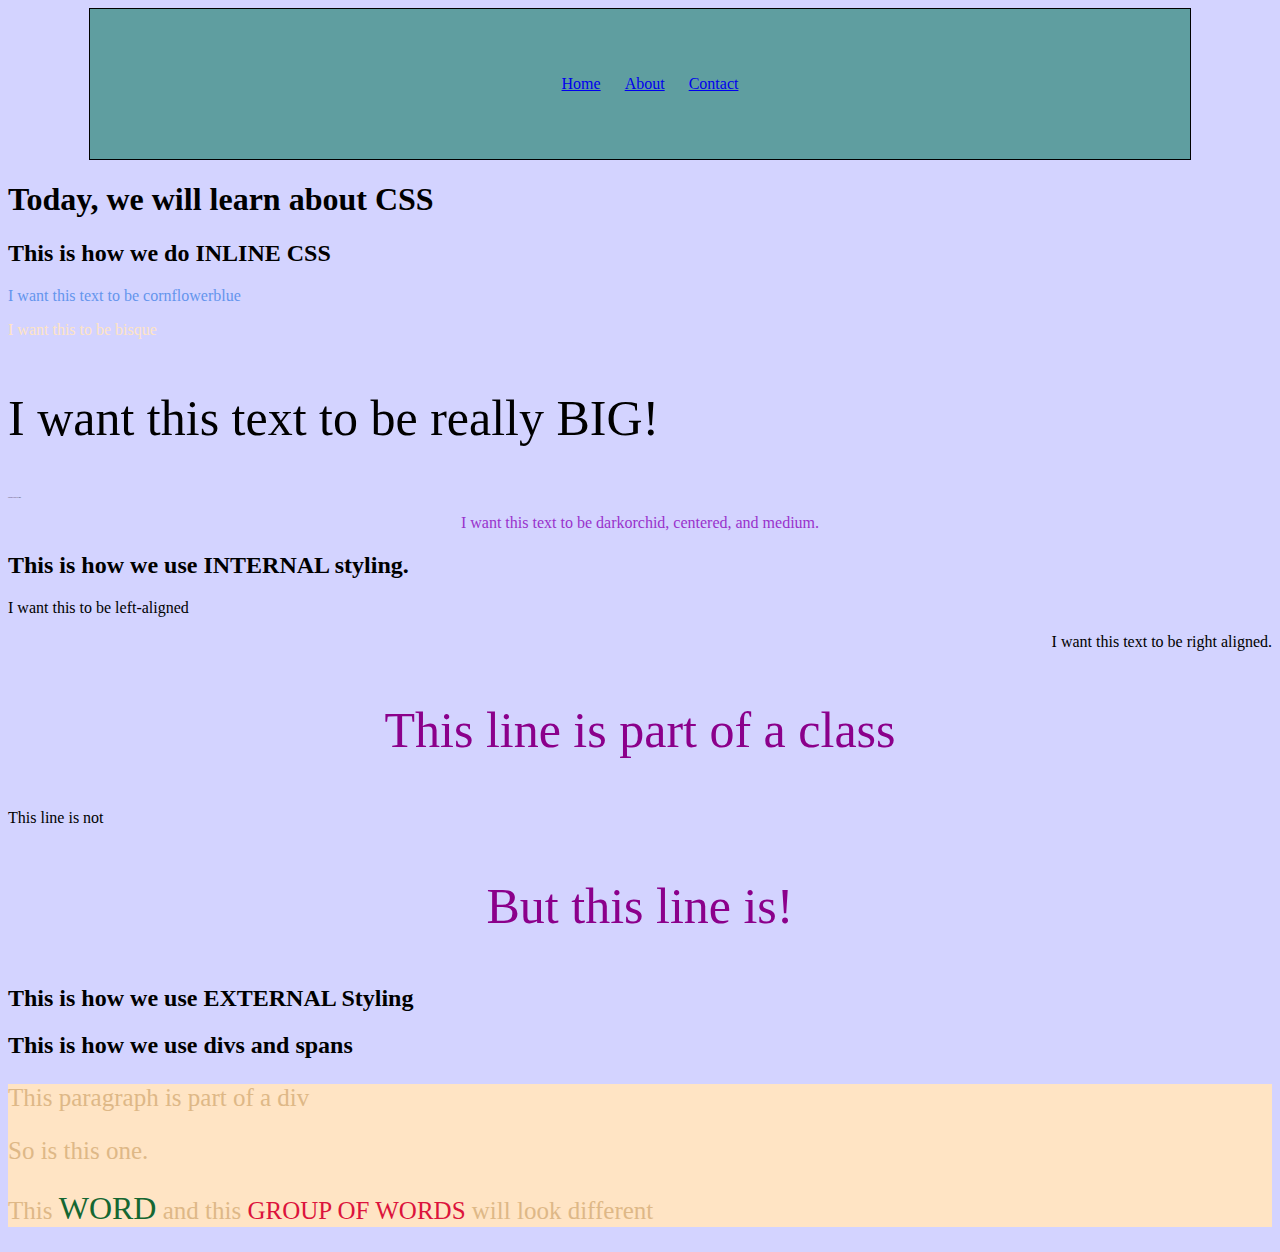
<file: css_demo/index.html>
<!DOCTYPE html>
<html lang="en">
<head>
    <meta charset="UTF-8">
    <meta name="viewport" content="width=device-width, initial-scale=1.0">
    <title>Ivanka | CSS Demo</title>
    <link rel="stylesheet" href="css/style.css">
    <style> 
       #right-text {
            text-align: right;
       }
       .fun-tools {
            color:darkmagenta;
            text-align: center;
            font-size: 50px;
       }
    </style>
</head>
<body>
<div class="container"> 
    <ul class="nav">
        <li><a href="index.html">Home</a></li>
        <li><a href="about.html">About</a></li>
        <li><a href="contact.html">Contact</a></li>
    </ul>
</div>
    <h1>Today, we will learn about CSS</h1>
    <h2>This is how we do INLINE CSS</h2>
    <p style="color:cornflowerblue;">I want this text to be cornflowerblue</p>
    <p style="color:bisque;">I want this to be bisque</p>
    <p style="font-size:50px;"> I want this text to be really BIG!</p>
    <p style="font-size:1px;" > I want this text to be really small</p>
    <p style="color:darkorchid; text-align:center; font-size:medium;"> I want this text to be darkorchid, centered, and medium.</p>

    <h2> This is how we use INTERNAL styling.</h2>
    <p> I want this to be left-aligned</p>
    <p id="right-text">I want this text to be right aligned.</p>
    <p class="fun-tools"> This line is part of a class</p>
    <p>This line is not</p>
    <p class="fun-tools"> But this line is!</p>
    
    <h2> This is how we use EXTERNAL Styling</h2>

    <h2>This is how we use divs and spans</h2>
    <div class="copy">
            <p>This paragraph is part of a div</p>
            <p>So is this one.</p>
            <p>This <span class="span1"> WORD</span> and this <span class="span2">GROUP OF WORDS</span> will look different</p>
    </div>
</body>
</html>
</file>
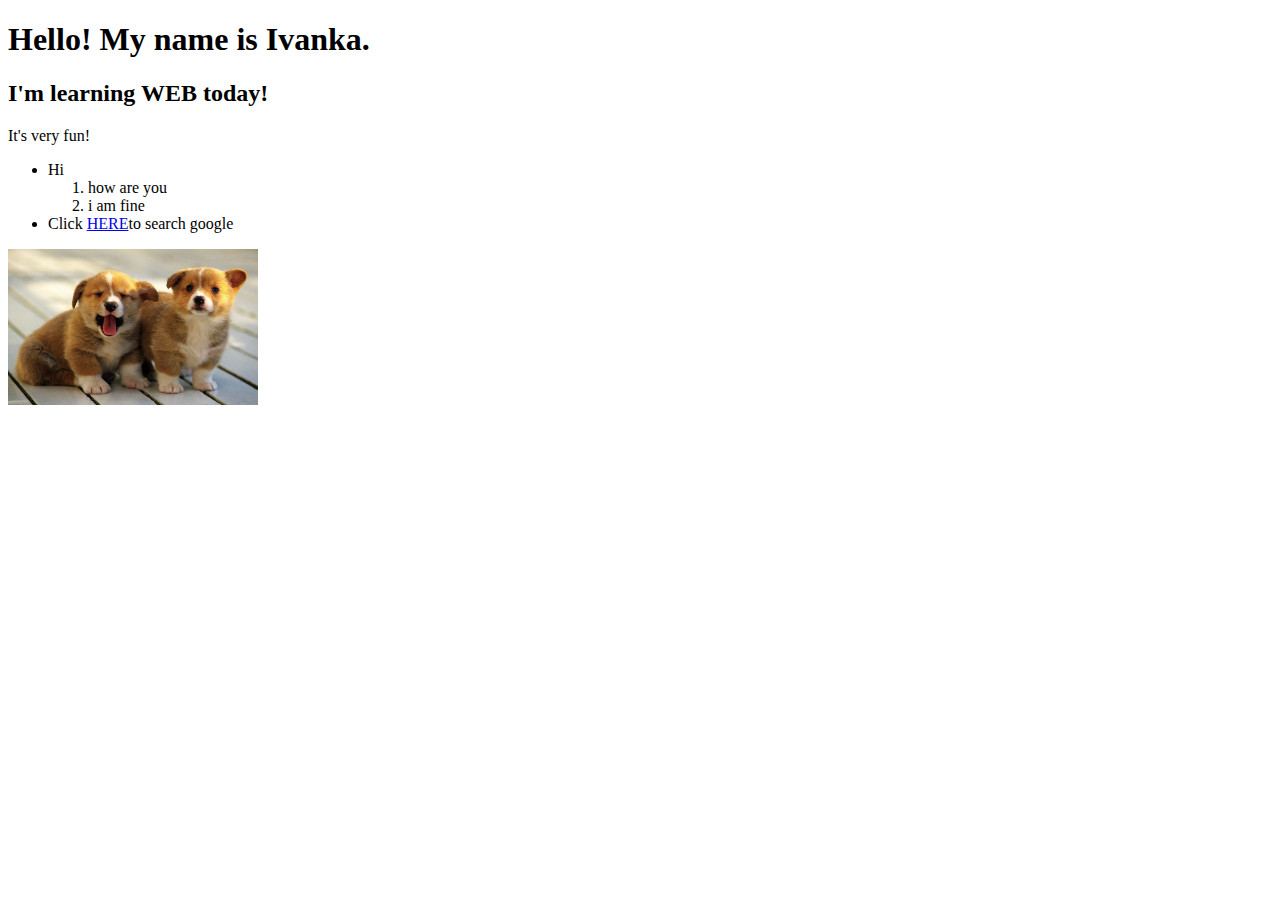
<file: html_demo/index.html>
<!DOCTYPE html>
<html>
<head>
     <title>Ivanka | HTML Demo</title>   
     <link rel="icon" type="image/x-icon" href="images/web_icon_logo.avif">
</head>
<body>
    <h1>Hello! My name is Ivanka.</h1>
    <h2>I'm learning WEB today!</h2>
    <p>It's very fun!</p>
    <ul>
        <li>Hi</li>
            <ol>
                <li>how are you</li>
                <li>i am fine</li>
            </ol>
        <li>Click <a href="https://www.google.com/" target="_blank">HERE</a>to search google</li>
    </ul>
    <img src="images/html_corgis.jpg" width="250" alt="Two corgi pUppiEs standing. One of them is yawning.">
    
</body>
</html>
</file>
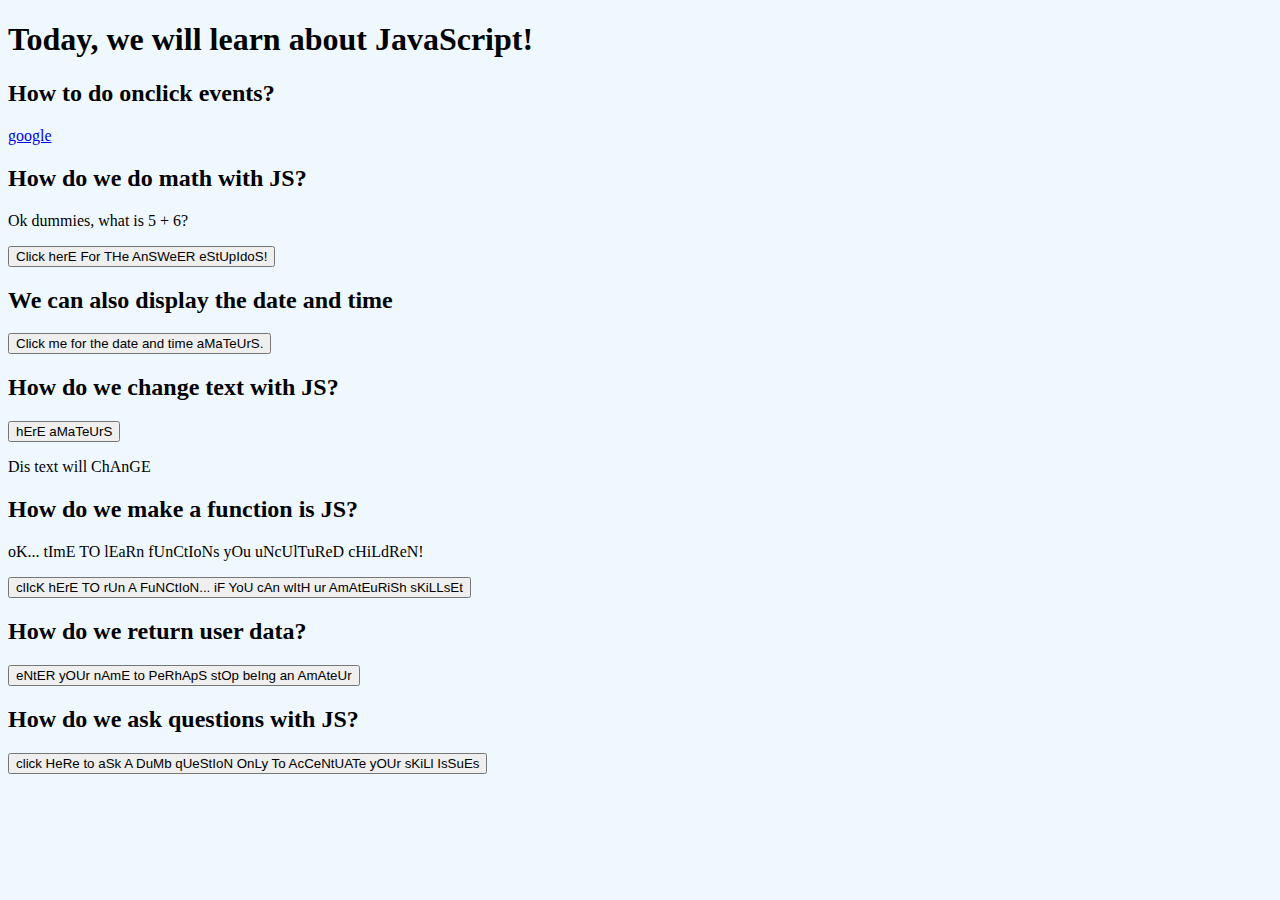
<file: js_demo/index.html>
<!DOCTYPE html>
<html lang="en">
<head>
    <meta charset="UTF-8">
    <meta name="viewport" content="width=device-width, initial-scale=1.0">
    <title>Ivanka | JS Demo</title>
    <link rel="stylesheet" href="css/style.css">
    <script type="text/javascript" src="js/script.js"></script>

</head>
<body>
    <h1>Today, we will learn about JavaScript!</h1>


    <h2>How to do onclick events?</h2>
        <p><a href="https://www.google.com/" target="_blank" onclick="alert('Warning\nYou are navigating away from my website\nprEpArE tO DiE.')">google</a></p>

    <h2>How do we do math with JS?</h2>
    <p>Ok dummies, what is 5 + 6?</p>
    <button onclick="document.getElementById('add'). innerHTML=5+6">Click herE For THe AnSWeER eStUpIdoS!
    </button>
    <p id="add"></p>

    <h2>We can also display the date and time</h2>
    <button onclick="document.getElementById('date').innerHTML=Date()">Click me for the date and time aMaTeUrS.</button>
    <p id="date"></p>

    <h2>How do we change text with JS?</h2>
    <button onclick="document.getElementById('change-text').innerHTML='gOoD Job FiNISHiNg the LiFe 101 cOuRsE, DuMmIes'">hErE aMaTeUrS</button>
    <p id="change-text">Dis text will ChAnGE</p>

    <h2>How do we make a function is JS?</h2>
    <p>oK... tImE TO lEaRn fUnCtIoNs yOu uNcUlTuReD cHiLdReN!</p>
    <button onclick="pFun()">clIcK hErE TO rUn A FuNCtIoN... iF YoU cAn wItH ur AmAtEuRiSh sKiLLsEt</button>
    <p id="p-fun"></p>
    
    <h2>How do we return user data?</h2>
    <button onclick="askName()" >eNtER yOUr nAmE to PeRhApS stOp beIng an AmAteUr</button>
    <p id="ask-name"></p>

    <h2>How do we ask questions with JS?</h2>
    <button onclick="askQuestion()">click HeRe to aSk A DuMb qUeStIoN OnLy To AcCeNtUATe yOUr sKiLl IsSuEs</button>
    <p id="question"></p>

    <script>
        alert('hElLaUr. \nWElCoMe To wEbPaGe.')

        function askName(){
            var nameReturn = document.getElementById('ask-name');
            var name = prompt('eNtEr yOuR nAmE; iF yOu canNoT RemEMebEr fEeL fReE tO eNtER "dUmMy"!','HERE')
            if (name==''){
                alert('tRy aGaIn roOkIeS!');
            } else {
                nameReturn.innerHTML = 'HellAuR ' + name + '. tiMe To cUlTivAtE yOuR sKiLl ISSUES.';
            }
        }

        function pFun() {
            var p = document.getElementById('p-fun');
            p.innerHTML='wEoW i GuEsS I UndEerStImAtEd You... yOu rAn the FunCtIoN... bUt We StIlL hAve a LOT tO Do DuMmIeS';
            p.style.color = 'red';
            p.style.fontSize='30px'
            p.style.textAlign= 'center';
        }
    </script>
</body>
</html>
</file>
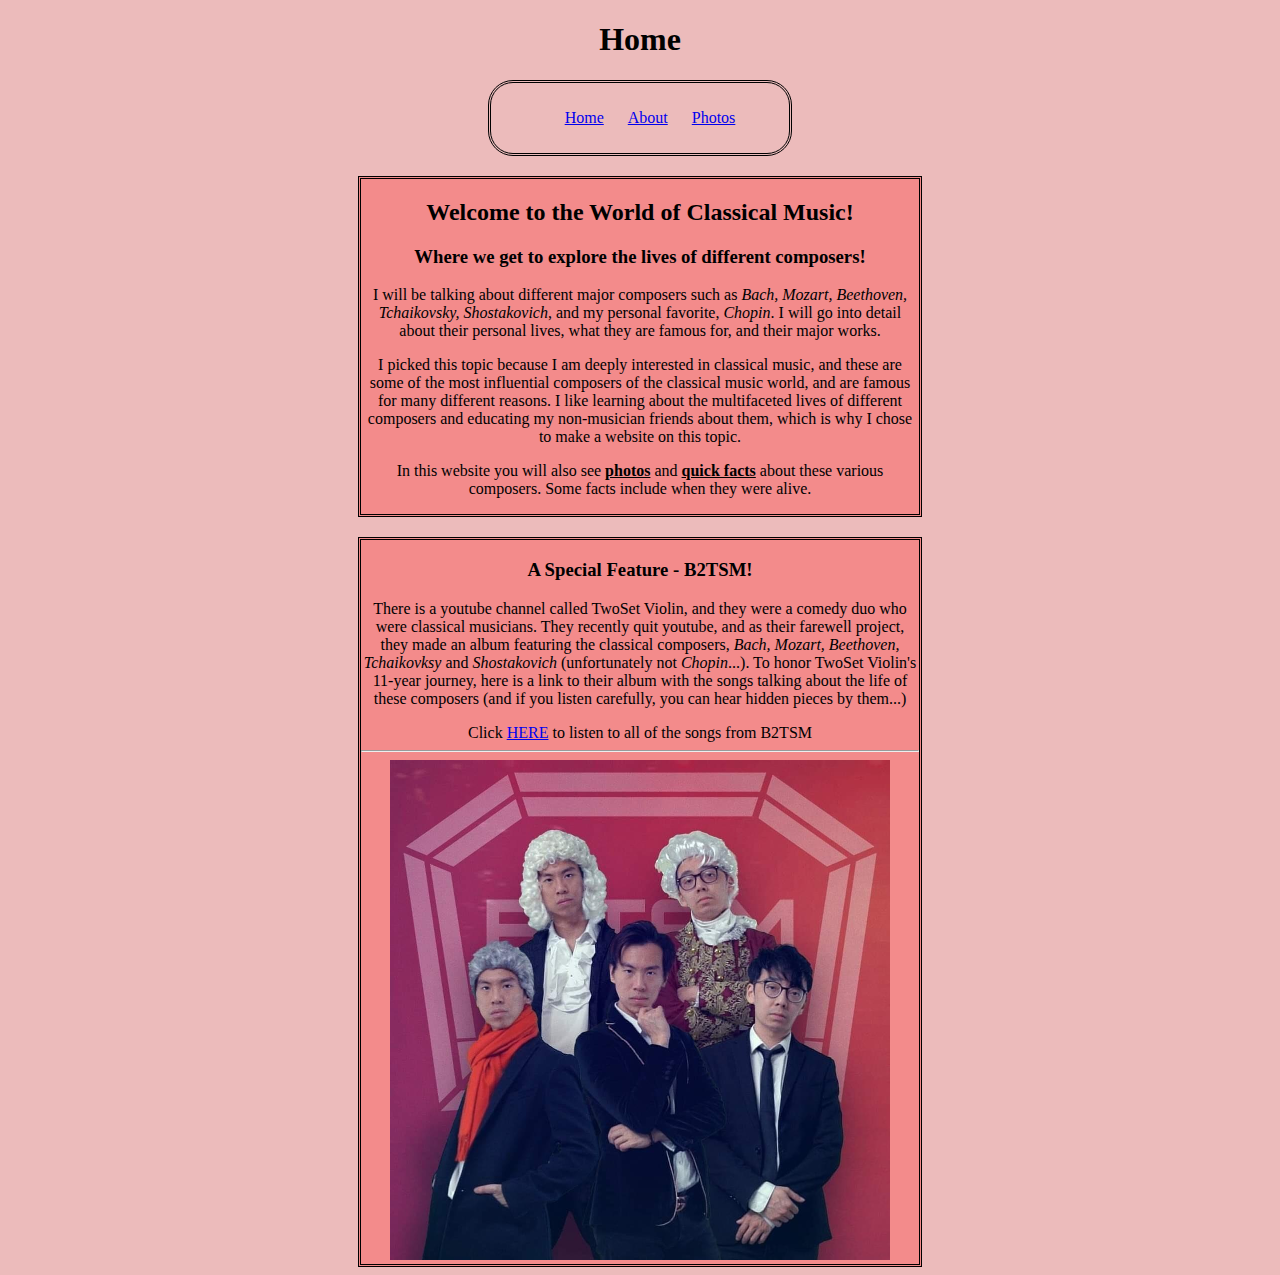
<file: midterm/index.html>
<!DOCTYPE html>
<html lang="en">
<head>
    <meta charset="UTF-8">
    <meta name="viewport" content="width=device-width, initial-scale=1.0">
    <title>Document</title>
    <link rel="stylesheet" href="css/style.css">
    <style>
        #center-text {
           text-align: center;
           }
           
       </style>

<h1 id="center-text">Home</h1>
</head>
<body>
    <div class="container">
        <ul class="nav">
            <li><a href="index.html">Home</a></li>
            <li><a href="about.html">About</a></li>
            <li><a href="photos.html">Photos</a></li>
        </ul>
    </div>
<div class="composer-paragraphs">
    <h2>Welcome to the World of Classical Music!</h2>
    <h3>Where we get to explore the lives of different composers!</h3>
    <p>I will be talking about different major composers such as <span class="span1">Bach, Mozart, Beethoven, Tchaikovsky, Shostakovich</span>, and my personal favorite, <span class="span1">Chopin</span>. I will go into detail about their personal lives, what they are famous for, and their major works.</p>
    <p>I picked this topic because I am deeply interested in classical music, and these are some of the most influential composers of the classical music world, and are famous for many different reasons. I like learning about the multifaceted lives of different composers and educating my non-musician friends about them, which is why I chose to make a website on this topic.</p>
    <p>In this website you will also see <span class="span2">photos</span> and <span class="span2"> quick facts</span> about these various composers. Some facts include when they were alive.</p>

</div>

<div class="B2TSM" style="text-align: center;">
    <h3>A Special Feature - B2TSM!</h3>
        <p>There is a youtube channel called TwoSet Violin, and they were a comedy duo who were classical musicians. They recently quit youtube, and as their farewell project, they made an album featuring the classical composers, <span class="span1">Bach, Mozart, Beethoven, Tchaikovksy</span> and <span class= 
        "span1">Shostakovich</span> (unfortunately not <span class="span1">Chopin</span>...). To honor TwoSet Violin's 11-year journey, here is a link to their album with the songs talking about the life of these composers (and if you listen carefully, you can hear hidden pieces by them...)</p>

        Click <a href="https://open.spotify.com/album/6hUJmAWjUwybqmWYxS1WiT?si=5jP3u4DwQhCop6esKnTv1g" target="_blank">HERE</a> to listen to all of the songs from B2TSM
        <hr>
        <img src="images/b2tsm_midterm.jpg" width="500px" alt="B2TSM">
</div>

</body>
</html>
</file>
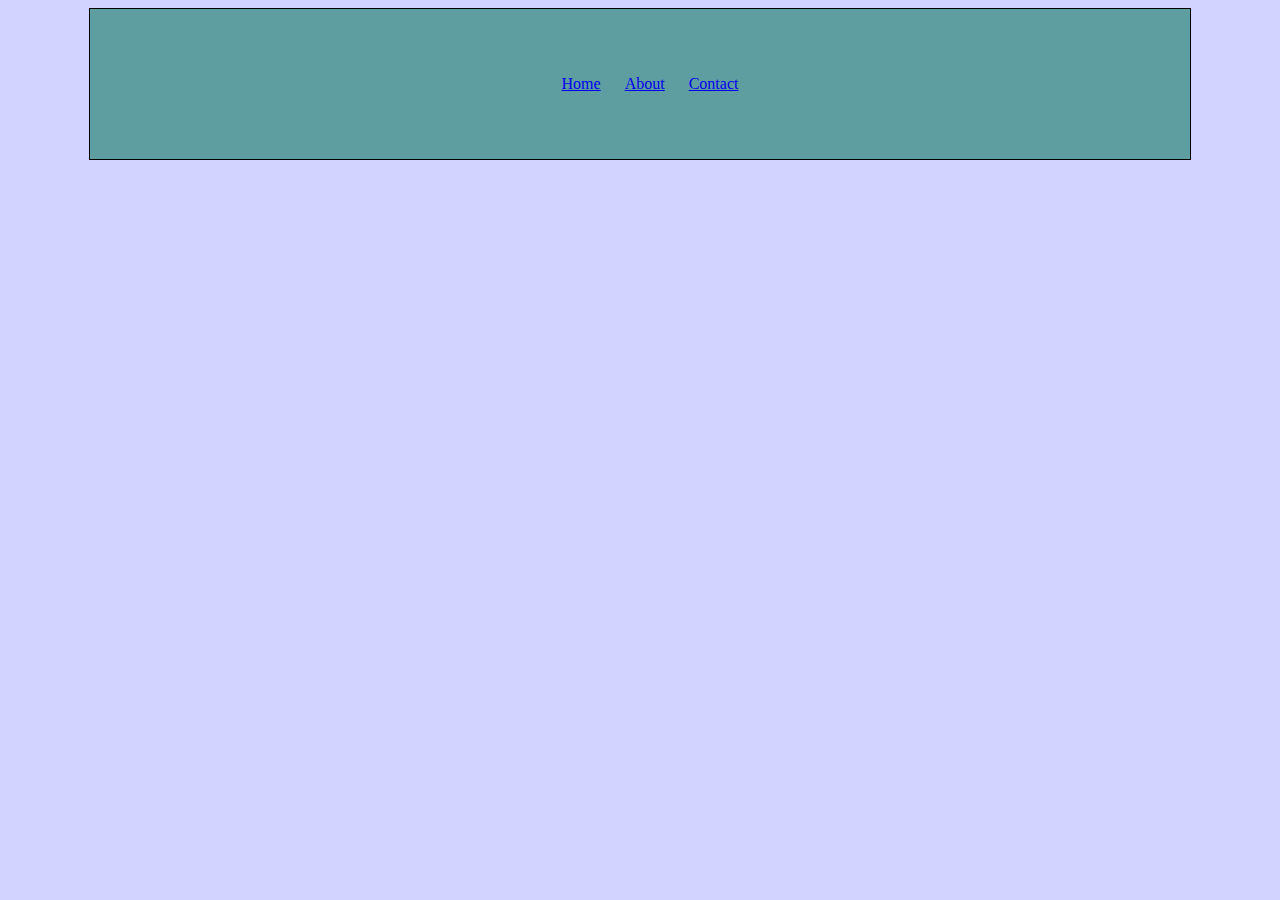
<file: css_demo/about.html>
<!DOCTYPE html>
<html lang="en">
<head>
    <meta charset="UTF-8">
    <meta name="viewport" content="width=device-width, initial-scale=1.0">
    <title>Ivanka | CSS Demo</title>
    <link rel="stylesheet" href="css/style.css">
    <style>
       #right-text {
            text-align: right;
       }
       .fun-tools {
            color:darkmagenta;
            text-align: center;
            font-size: 50px;
       }
    </style>
</head>
<body>
<div class="container"> 
    <ul class="nav">
        <li><a href="index.html">Home</a></li>
        <li><a href="about.html">About</a></li>
        <li><a href="contact.html">Contact</a></li>
    </ul>
</div>
</body>
</html>
</file>
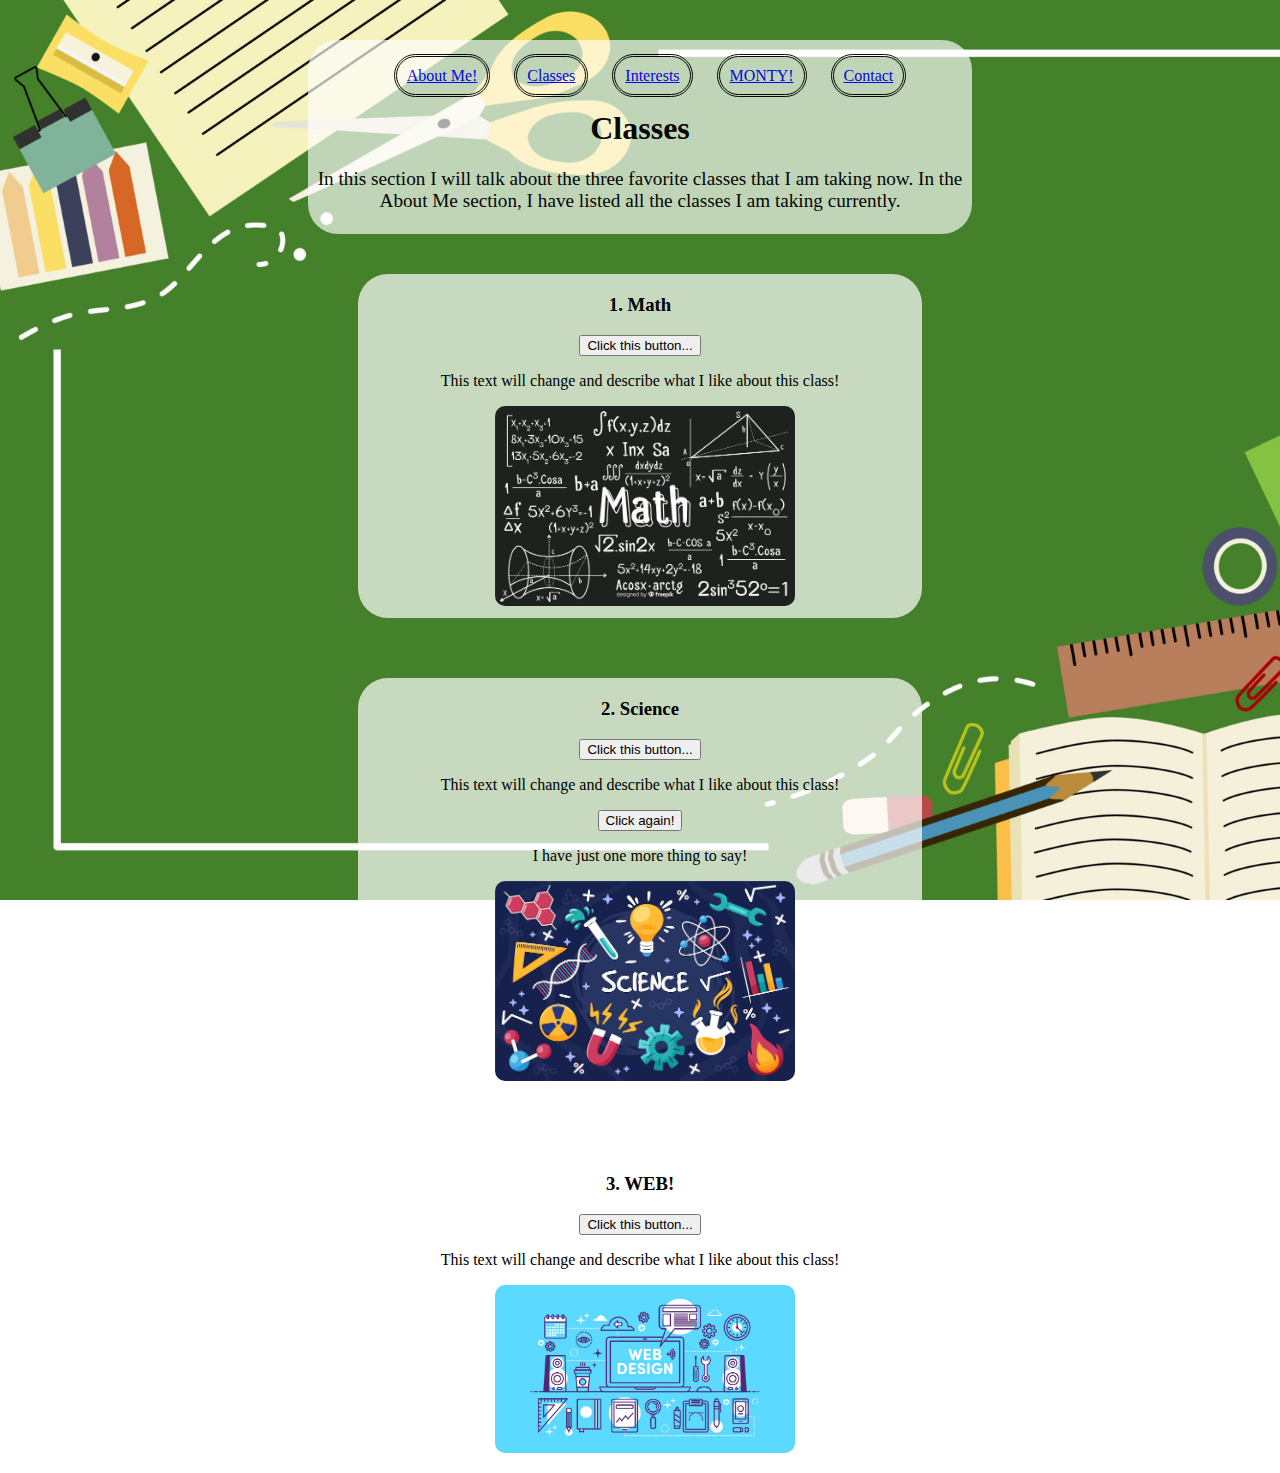
<file: final/classes.html>
<!DOCTYPE html>
<html lang="en">
<head>
    <meta charset="UTF-8">
    <meta name="viewport" content="width=device-width, initial-scale=1.0">
    <title>Document</title>
    <link rel="stylesheet" href="css/style.css">
    <script type="text/javascript" src="js/script.js"></script>
    <style>    
        body {
            background-image: url(images/school_background.jpg);
            background-repeat: no-repeat;
            background-size: cover;
            background-attachment: fixed;
        }      
    </style>

</head>

<body>
<div class="full1" style="opacity: 0.95; margin-left: 300px; margin-right: 300px;">
    <div class="container"> 
        <ul class="nav">
            <li class="index"><a href="index.html">About Me!</a></li>
            <li class="classes"><a href="classes.html">Classes</a></li>
            <li class="interests"><a href="interests.html">Interests</a></li>
            <li class="monty"><a href="monty.html">MONTY!</a></li>
            <li class="contact"><a href="contact.html">Contact</a></li>
        </ul>
    </div>

<h1 style="text-align: center;">Classes</h1>
<p style="text-align: center; font-size: larger;">In this section I will talk about the three favorite classes that I am taking now. In the About Me section, I have listed all the classes I am taking currently.</p>
</div>

<div class="display" style="display: flex; justify-content: space-between; gap: 20px; flex-wrap: wrap;">
    <!-- Math Section -->
    <div class="full1" style="flex: 1 1 30%; text-align: center; min-width: 250px;">
        <h3>1. Math</h3>
        <button onclick="document.getElementById('change-text').innerHTML='I love math because I love to problem solve and use different formulas and postulates to solve different equations or write a proof. It\'s always been a subject that came more naturally to me compared to literature or history. So far, in Pre-Calculus, we have reviewed some concepts from Algebra 2, learned Conic Sections, Logarithms, and Trigonometry. In the Trigonometry unit, we covered trig formulas, trig proofs, and sinusoidal functions. So far, we have done two projects. In one of them, we modeled how to pay off a major credit card expense and answered questions using the concepts we learned. In the second one, we had to find functions to different graphs using sinusoidal equations.'">Click this button...</button>
        <p id="change-text">This text will change and describe what I like about this class!</p>
        <img src="images/math.jpg" style="width: 300px; margin-left: 10px; text-align: center; margin-bottom: 1%; border-radius: 10px;" alt="Math Image">
    </div>

    <!-- Science Section -->
    <div class="full1" style="flex: 1 1 30%; text-align: center; min-width: 250px;">
        <h3>2. Science</h3>
        <button onclick="document.getElementById('science-text').innerHTML='I love science class this year because I enjoy the labs we get to do. I also love the astronomy unit we did because I feel like I learned a lot from it. So far, in science we have learned the basic safety rules of doing a lab experiment, states of matter, astronomy, and now we are covering light/sound waves and color. In the future, we will be learning about Oceanography, Meteorology, and Geology.'">Click this button...</button>
        <p id="science-text">This text will change and describe what I like about this class!</p>
        
        <button onclick="document.getElementById('green-club').innerHTML='Apart from science class, I also like being part of Green Club (which Mr. Barrager is a sponsor for) and making an impact to my community that way. I love spreading awareness about different environmental issues to my peers and educating them on how they can make a difference.'">Click again!</button>
        <p id="green-club">I have just one more thing to say!</p>
        <img src="images/science.avif" style="width: 300px; margin-left: 10px; text-align: center; margin-bottom: 1%; border-radius: 10px;" alt="Science Image">
    </div>

    <!-- WEB Section -->
    <div class="full1" style="flex: 1 1 30%; text-align: center; min-width: 250px;">
        <h3>3. WEB!</h3>
        <button onclick="document.getElementById('web').innerHTML='I love WEB class because making websites and learning about different pieces of technology is very interesting. Since the world is moving at such a rapid pace in terms of technology, it is important to get a grasp of things such as coding and learning about how a website runs is extremely important. In WEB class, we have learned how a website runs (where it starts, goes, etc.), and how to code using HTML, CSS, and JavaScript. Since I am planning to do robotics again next year, and was learning how to code using Python, this is a great step for me to learn how to code and how to approach learning a programming language. I\'m looking forward to diving into more subjects related to making websites and coding.'">Click this button...</button>
        <p id="web">This text will change and describe what I like about this class!</p>
        <img src="images/web.jpg" style="width: 300px; margin-left: 10px; text-align: center; margin-bottom: 1%; border-radius: 10px;" alt="WEB Image">
    </div>
</div>




</body>
</html>
</file>
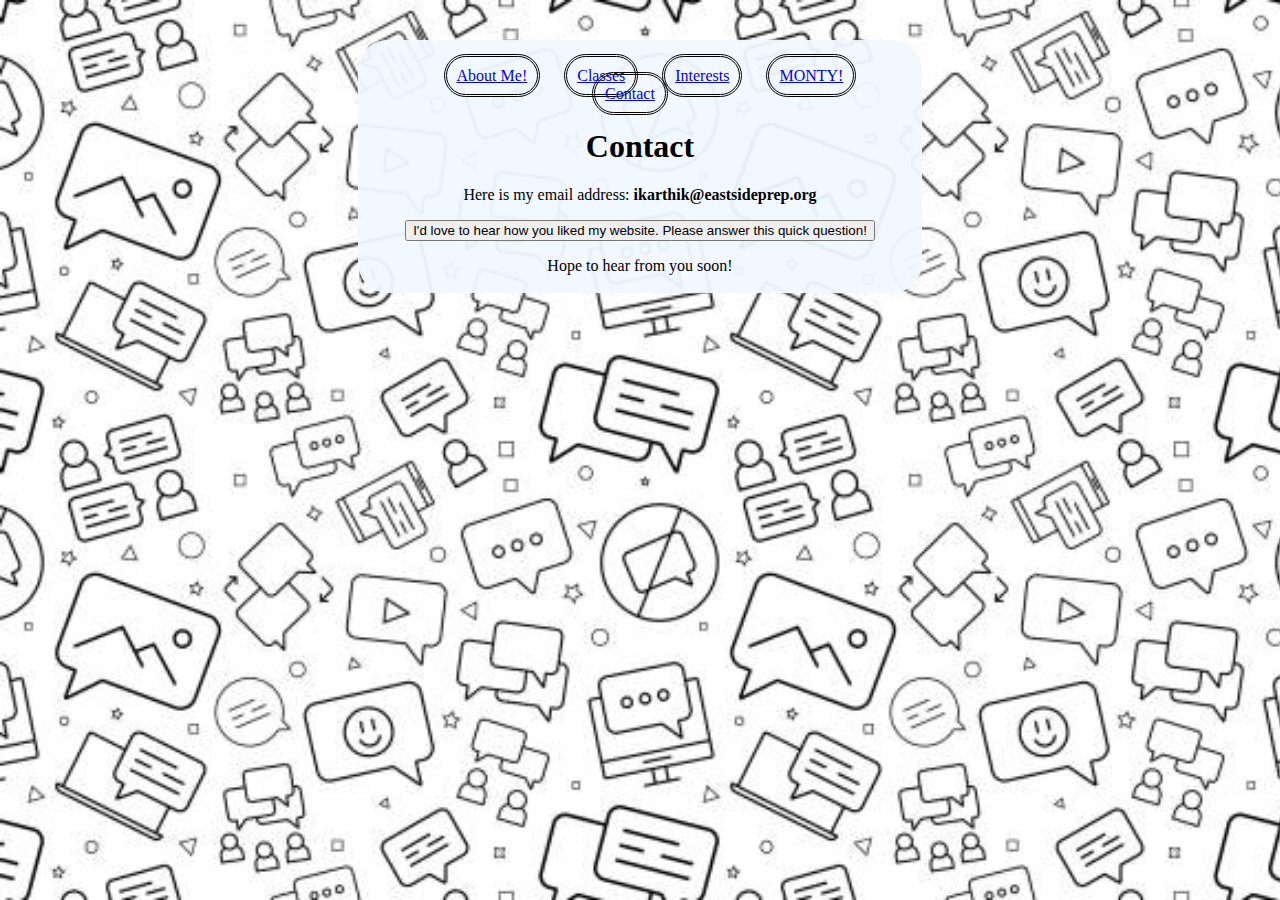
<file: final/contact.html>
<!DOCTYPE html>
<html lang="en">
<head>
    <meta charset="UTF-8">
    <meta name="viewport" content="width=device-width, initial-scale=1.0">
    <title>Document</title>
    <link rel="stylesheet" href="css/style.css">
    <script type="text/javascript" src="js/script.js"></script>
    <style>
        body {
            background-image: url(images/contact_background.jpg);
            background-repeat: no-repeat;
            background-size: cover;
            background-attachment: fixed;
        }
    </style>
</head>
<body>
<div class="full1" style="background-color: rgb(240, 248, 255, 0.95);">
    <div class="container"> 
        <ul class="nav">
            <li class="index"><a href="index.html">About Me!</a></li>
            <li class="classes"><a href="classes.html">Classes</a></li>
            <li class="interests"><a href="interests.html">Interests</a></li>
            <li class="monty"><a href="monty.html">MONTY!</a></li>
            <li class="contact"><a href="contact.html">Contact</a></li>
        </ul>
    </div>
<h1 style="text-align: center">Contact</h1>
<div style="text-align: center;">
<p>Here is my email address: <span class="span1">ikarthik@eastsideprep.org</span></p>
<button style="align-items: center;" onclick="askQuestion()">I'd love to hear how you liked my website. Please answer this quick question!</button>
<p id="question"></p>
</div>

<p style="text-align:center">Hope to hear from you soon!</p>
</div>
</body>
</html>
</file>
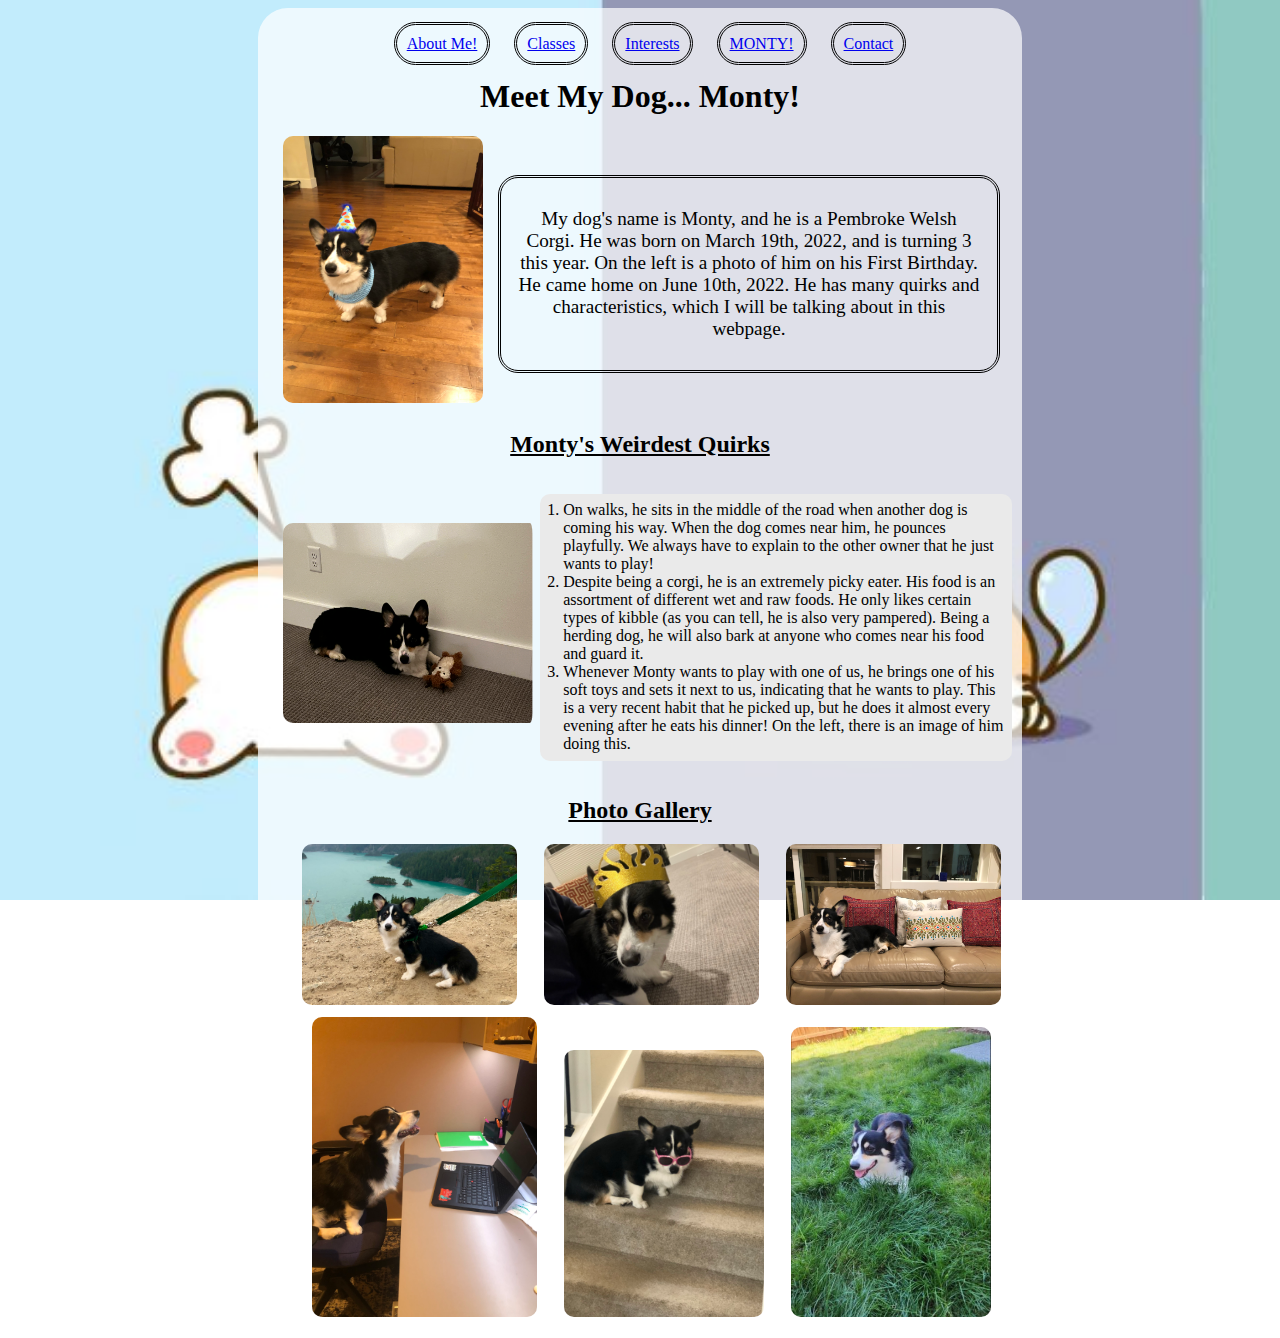
<file: final/monty.html>
<!DOCTYPE html>
<html lang="en">
<head>
    <meta charset="UTF-8">
    <meta name="viewport" content="width=device-width, initial-scale=1.0">
    <title>Document</title>
    <link rel="stylesheet" href="css/style.css">
    <script type="text/javascript" src="js/script.js"></script>
    <style>
        body {
            background-image: url(images/corgi_background.JPG);
            background-repeat: no-repeat;
            background-size: cover;
            background-attachment: fixed;
        }
    </style>
</head>
<body>
<div class="full1" style="margin-top: 0%; margin-left: 250px; margin-right: 250px;">
    <div class="container"> 
        <ul class="nav">
            <li class="index"><a href="index.html">About Me!</a></li>
            <li class="classes"><a href="classes.html">Classes</a></li>
            <li class="interests"><a href="interests.html">Interests</a></li>
            <li class="monty"><a href="monty.html">MONTY!</a></li>
            <li class="contact"><a href="contact.html">Contact</a></li>
        </ul>
    </div>
<h1 style="text-align: center;">Meet My Dog... Monty!</h1>
<div style="display:flex; align-items:center; opacity:100%">
<img src="images/monty2.jfif" style = "margin-left: 3%; width: 200px; border-radius: 10px; margin-bottom: 1%;" alt="Monty">
<p class="intro1" style="border-radius: 20px; margin-right: 20px; padding-top: 30px; padding-bottom: 30px;">My dog's name is Monty, and he is a Pembroke Welsh Corgi. He was born on March 19th, 2022, and is turning 3 this year. On the left is a photo of him on his First Birthday. He came home on June 10th, 2022. He has many quirks and characteristics, which I will be talking about in this webpage.</p>
</div>

<h2 style="text-align: center;"><u>Monty's Weirdest Quirks</u></h2>
<div style="display:flex; align-items: center;">
<img src="images/monty4.jpg" style = "margin-left: 3%; width: 250px; height: 200px; border-radius: 10px; margin-bottom: 1%; filter: brightness(110%); padding-right: 1%;" alt="Monty">
<ol style="text-align: left; margin-right: 1%; background-color: rgb(234, 234, 234); border-radius: 10px; padding-left: 3%; padding-top: 1%; padding-bottom: 1%; padding-right: 1%;">
    <li><a>On walks, he sits in the middle of the road when another dog is coming his way. When the dog comes near him, he pounces playfully. We always have to explain to the other owner that he just wants to play!</a></li>
    <li><a>Despite being a corgi, he is an extremely picky eater. His food is an assortment of different wet and raw foods. He only likes certain types of kibble (as you can tell, he is also very pampered). Being a herding dog, he will also bark at anyone who comes near his food and guard it.</a></li>
    <li><a>Whenever Monty wants to play with one of us, he brings one of his soft toys and sets it next to us, indicating that he wants to play. This is a very recent habit that he picked up, but he does it almost every evening after he eats his dinner! On the left, there is an image of him doing this.</a></li>
</ol>
</div>

    <h2 style="text-align: center;"><u>Photo Gallery</u></h2>
    <div style="text-align: center;">
    <img src="images/monty1.jfif" style = "margin-left: 3%; width: 215px; border-radius: 10px; margin-bottom: 1%;" alt="Monty">
    <img src="images/monty3.jfif" style = "margin-left: 3%; width: 215px; border-radius: 10px; margin-bottom: 1%;" alt="Monty">
    <img src="images/monty8.jfif" style = "margin-left: 3%; width: 215px; border-radius: 10px; margin-bottom: 1%;" alt="Monty">
    <img src="images/monty5.jfif" style = "margin-left: 3%; width: 225px; border-radius: 10px; margin-bottom: 1%;" alt="Monty"> 
    <img src="images/monty6.jfif" style = "margin-left: 3%; width: 200px; border-radius: 10px; margin-bottom: 1%;" alt="Monty"> 
    <img src="images/monty7.JPG" style = "margin-left: 3%; width: 200px; border-radius: 10px; margin-bottom: 1%;" alt="Monty"> 
    </div>
</div>
</body>
</html>
</file>
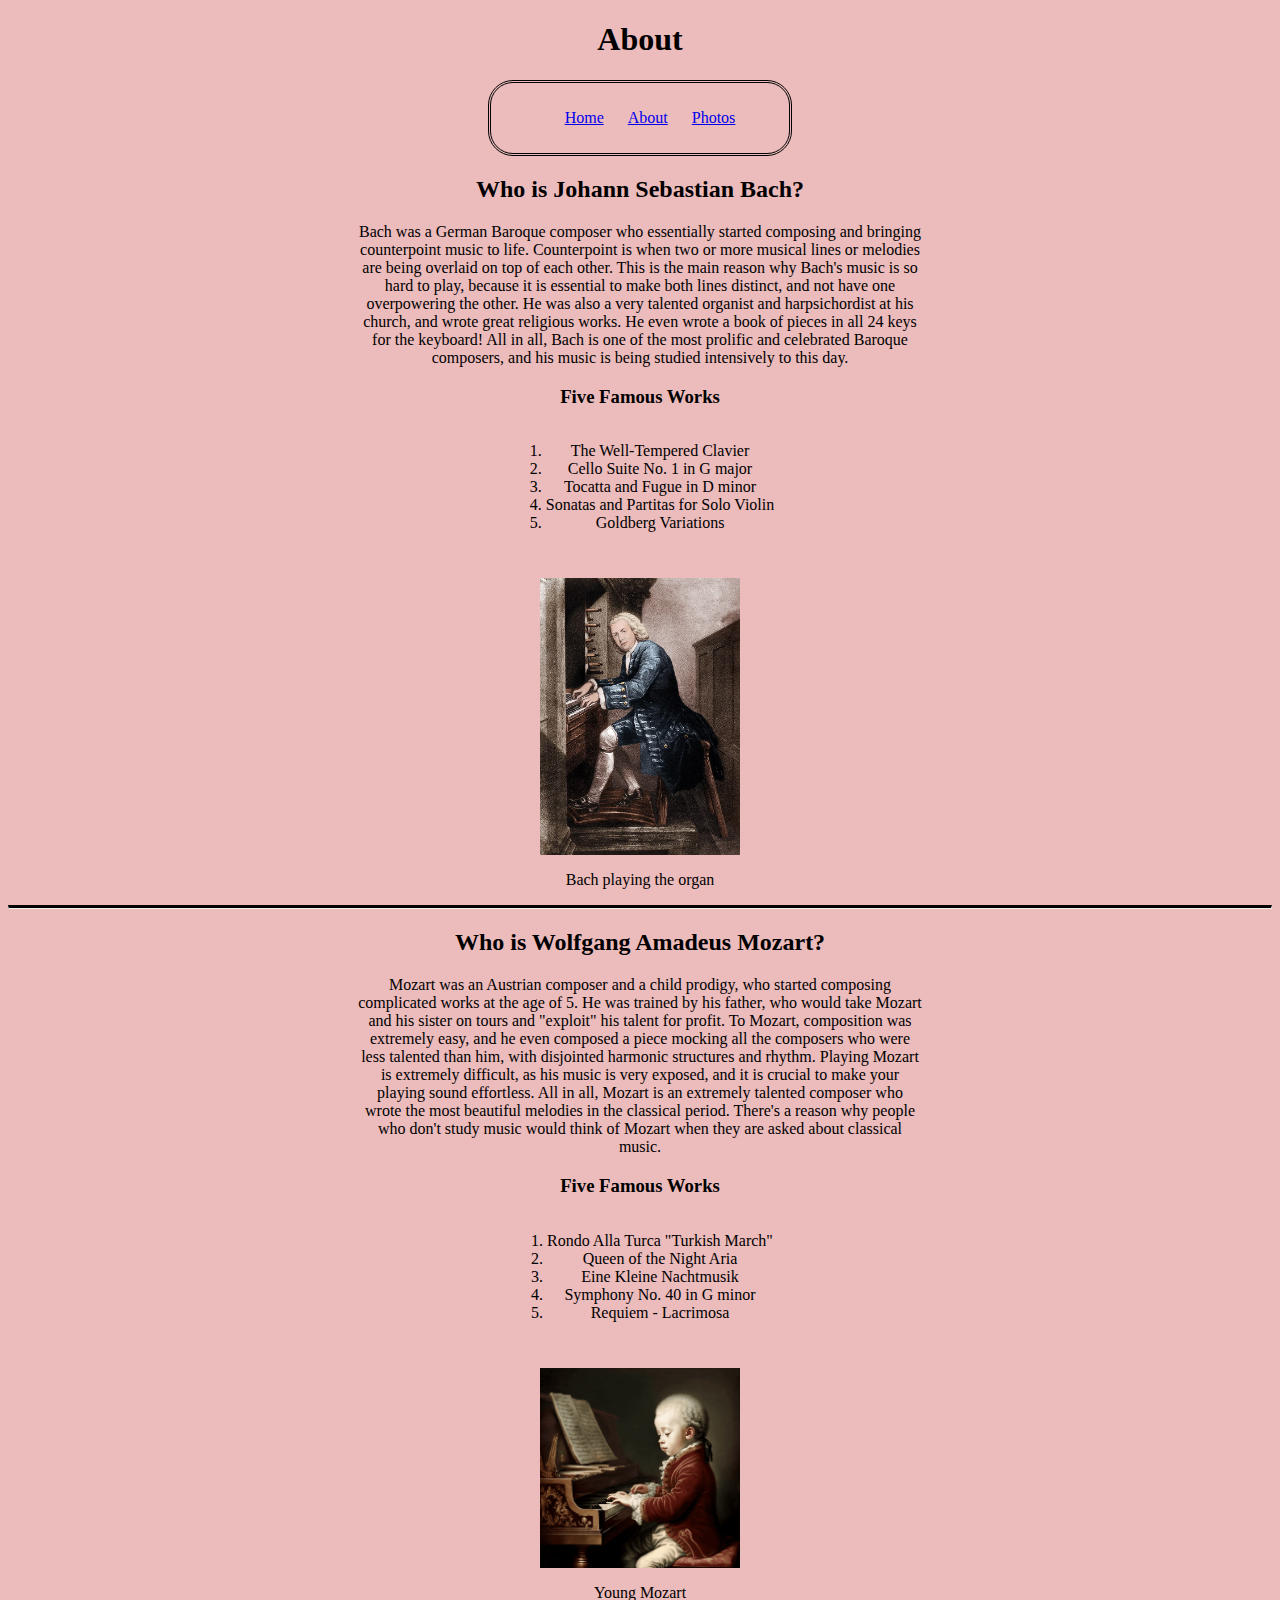
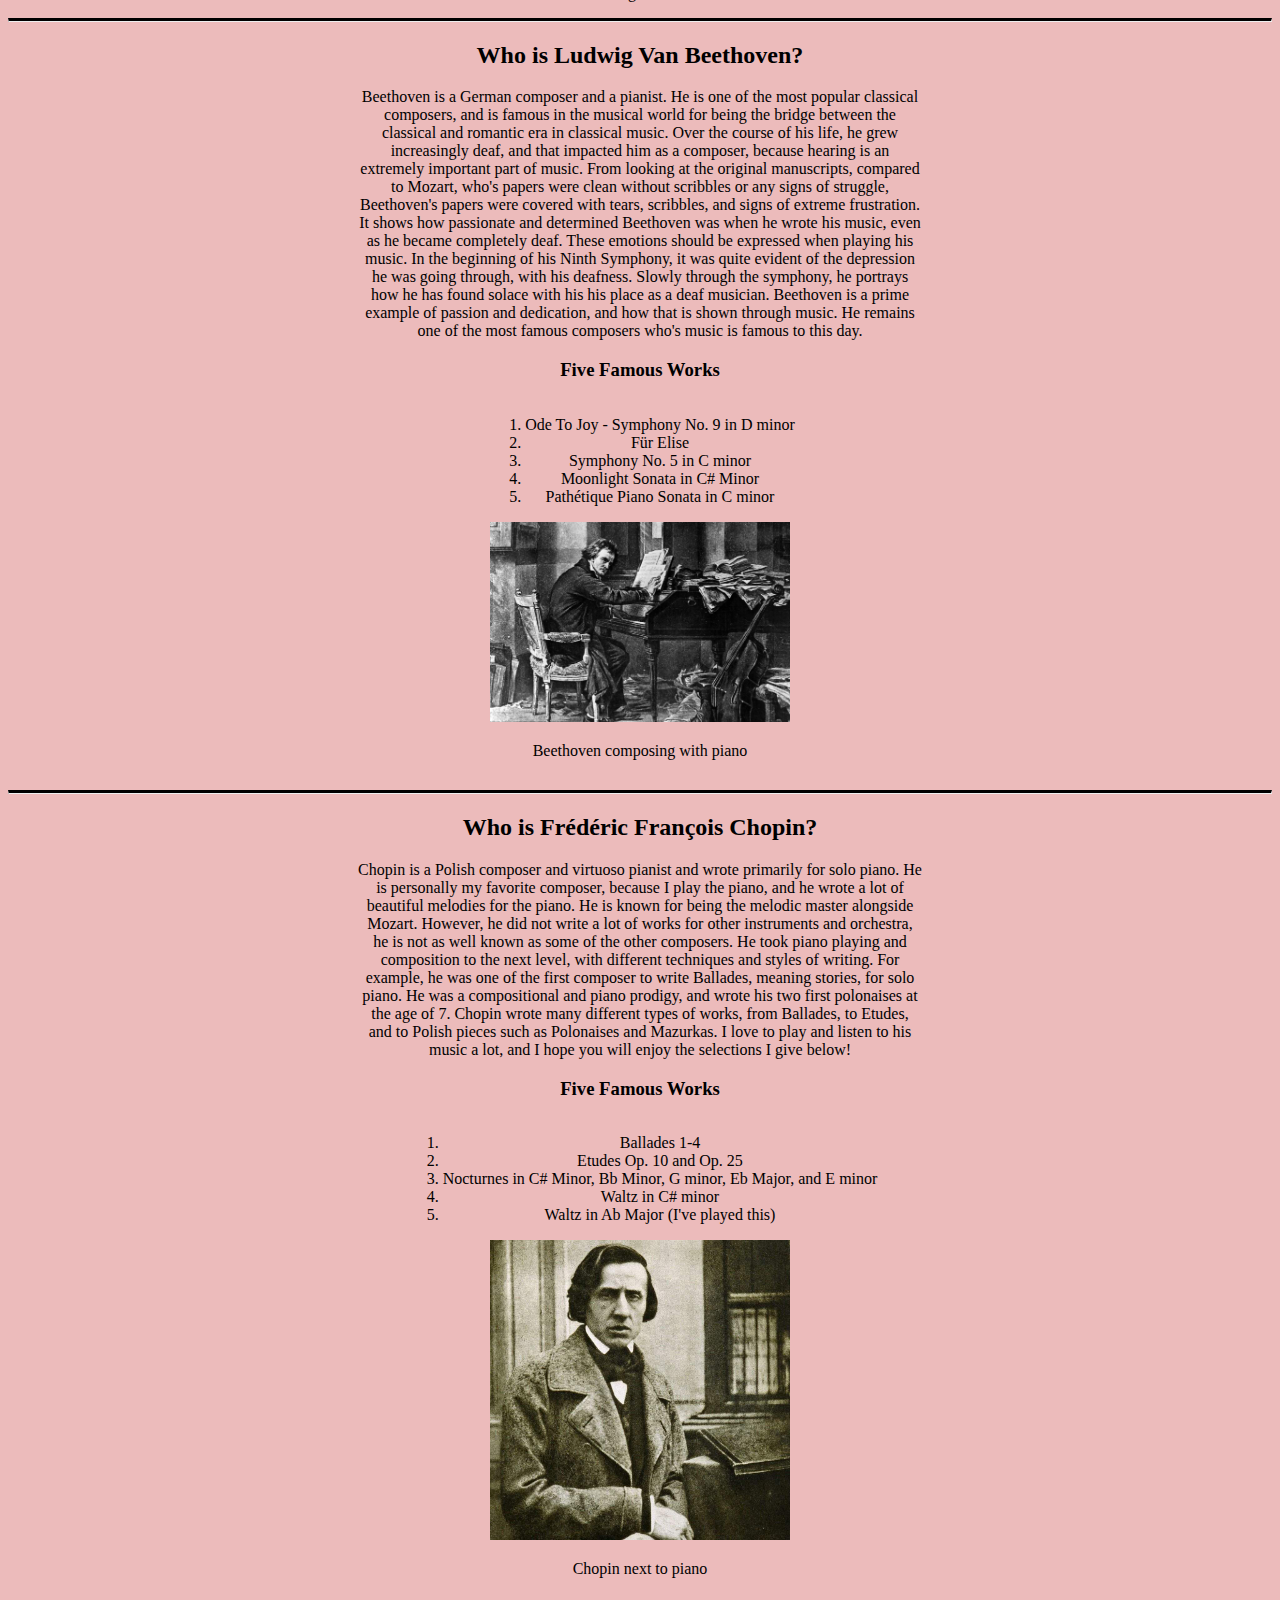
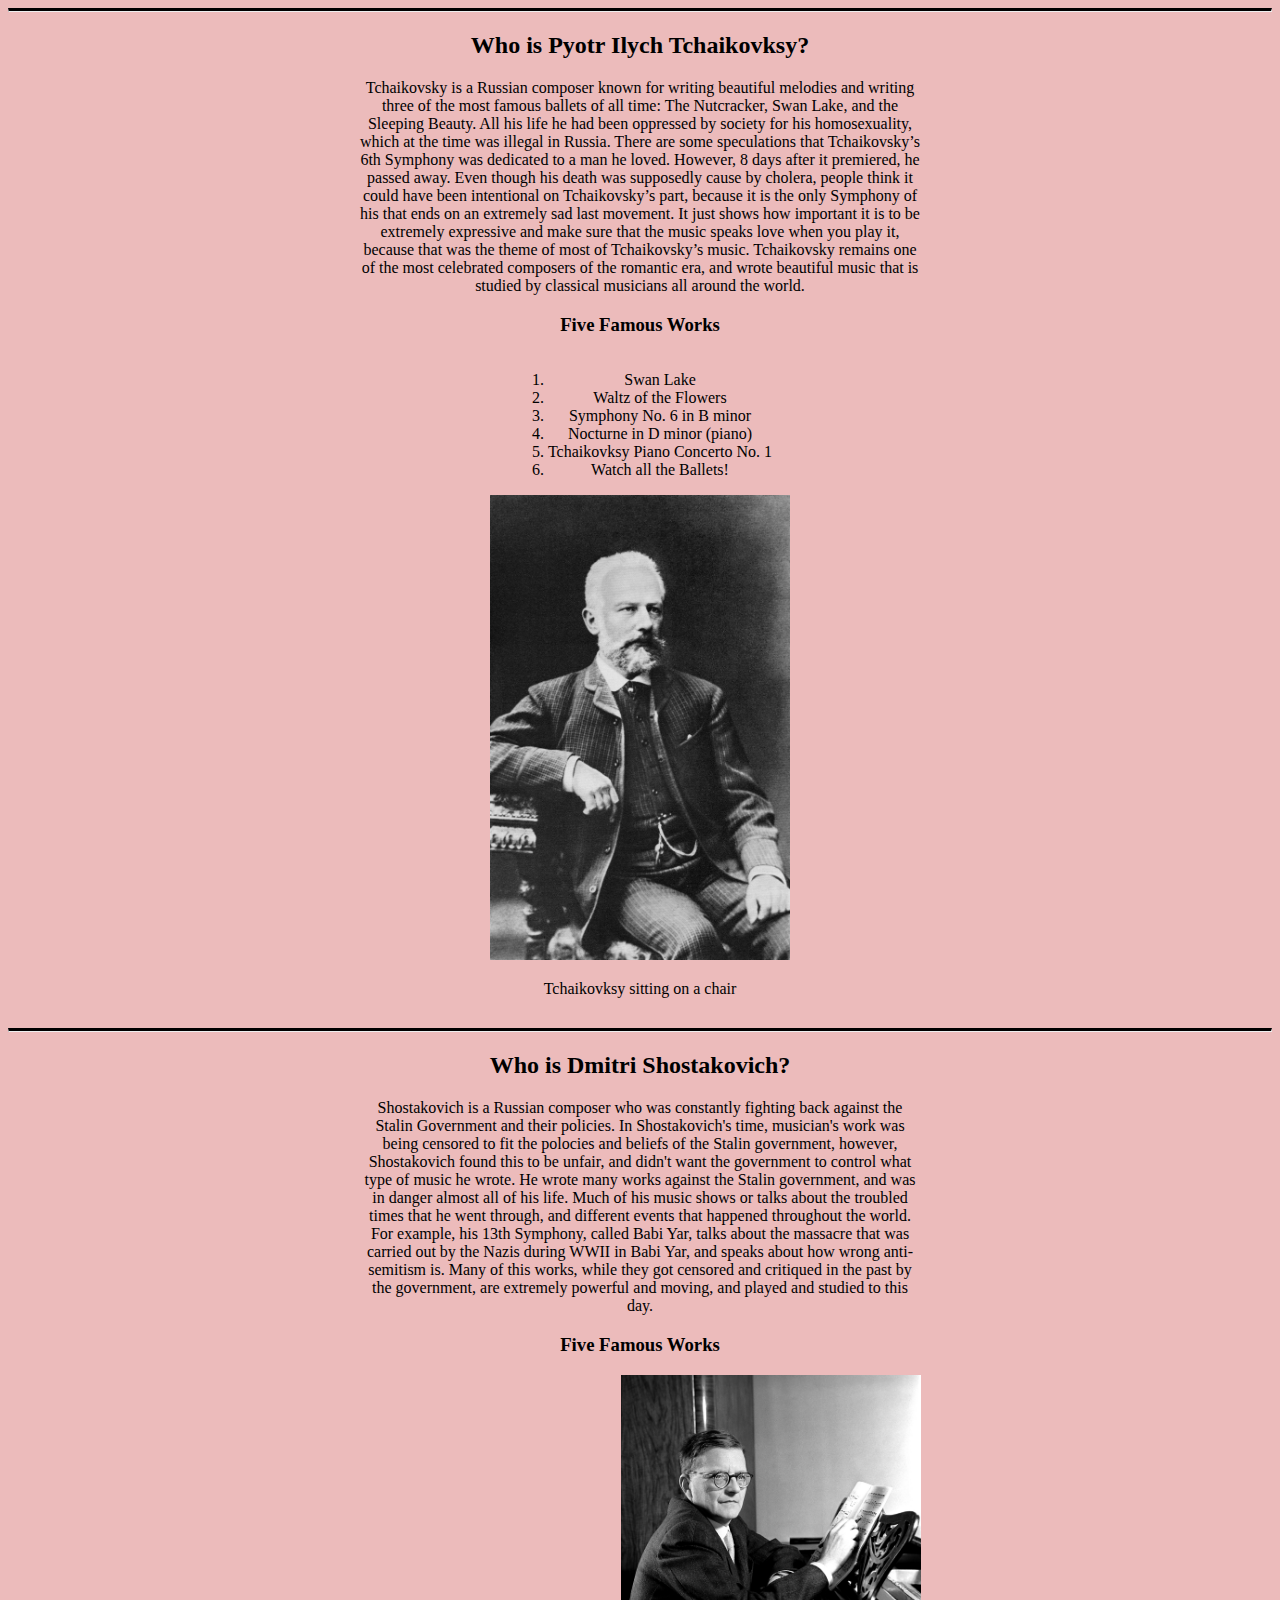
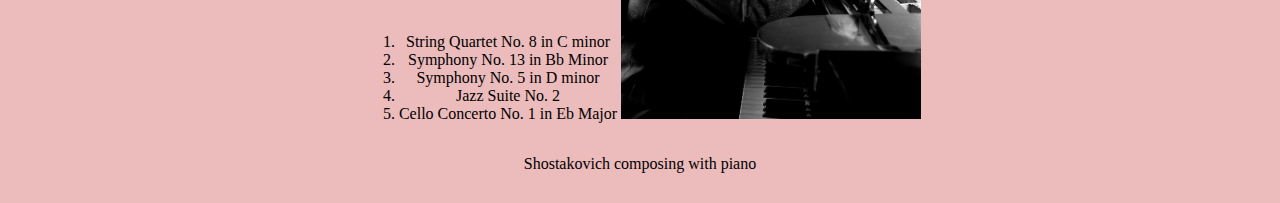
<file: midterm/about.html>
<!DOCTYPE html>
<html lang="en">
<head>
    <meta charset="UTF-8">
    <meta name="viewport" content="width=device-width, initial-scale=1.0">
    <title>Document</title>
    <link rel="stylesheet" href="css/style.css">
    <style>
        #center-text {
           text-align: center;
           }
           
       </style>
    <h1 id="center-text">About</h1>
</head>
<body>
    <div class="container">
        <ul class="nav">
            <li><a href="index.html">Home</a></li>
            <li><a href="about.html">About</a></li>
            <li><a href="photos.html">Photos</a></li>
        </ul>
    </div>
    
<div class="bach_about">
    <h2> Who is Johann Sebastian Bach?</h2>
    <p>Bach was a German Baroque composer who essentially started composing and bringing counterpoint music to life. Counterpoint is when two or more musical lines or melodies are being overlaid on top of each other. This is the main reason why Bach's music is so hard to play, because it is essential to make both lines distinct, and not have one overpowering the other. He was also a very talented organist and harpsichordist at his church, and wrote great religious works. He even wrote a book of pieces in all 24 keys for the keyboard! All in all, Bach is one of the most prolific and celebrated Baroque composers, and his music is being studied intensively to this day.</p>
    <h3>Five Famous Works</h3>
    <ol style="display: inline-block;">
        <li>The Well-Tempered Clavier</li>
        <li>Cello Suite No. 1 in G major</li>
        <li>Tocatta and Fugue in D minor</li>
        <li>Sonatas and Partitas for Solo Violin</li>
        <li>Goldberg Variations</li>
    </ol>
</div>
<img src="images/bach_about_midterm.avif" style="display:block; margin-left: auto; margin-right: auto; width:200px" alt="Johann Sebastian Bach">
    <p style="text-align: center;">Bach playing the organ</p>

<hr style="border-top: solid black;">

<div class="mozart_about">
<h2>Who is Wolfgang Amadeus Mozart?</h2>
<p>Mozart was an Austrian composer and a child prodigy, who started composing complicated works at the age of 5. He was trained by his father, who would take Mozart and his sister on tours and "exploit" his talent for profit. To Mozart, composition was extremely easy, and he even composed a piece mocking all the composers who were less talented than him, with disjointed harmonic structures and rhythm. Playing Mozart is extremely difficult, as his music is very exposed, and it is crucial to make your playing sound effortless. All in all, Mozart is an extremely talented composer who wrote the most beautiful melodies in the classical period. There's a reason why people who don't study music would think of Mozart when they are asked about classical music.</p>
<h3>Five Famous Works</h3>
<ol style="display: inline-block;">
    <li>Rondo Alla Turca "Turkish March"</li>
    <li>Queen of the Night Aria</li>
    <li>Eine Kleine Nachtmusik</li>
    <li>Symphony No. 40 in G minor</li>
    <li>Requiem - Lacrimosa</li>
</ol>
</div>

<img src="images/mozart_about.png" width="200" alt="Wolfgang Amadeus Mozart" style="display:block; margin-left: auto; margin-right: auto; width:200px">
<p style="text-align: center;">Young Mozart</p>

<hr style="border-top: solid black;">

<div class="beethoven_about">
    <h2>Who is Ludwig Van Beethoven?</h2>
    <p>Beethoven is a German composer and a pianist. He is one of the most popular classical composers, and is famous in the musical world for being the bridge between the classical and romantic era in classical music. Over the course of his life, he grew increasingly deaf, and that impacted him as a composer, because hearing is an extremely important part of music. From looking at the original manuscripts, compared to Mozart, who's papers were clean without scribbles or any signs of struggle, Beethoven's papers were covered with tears, scribbles, and signs of extreme frustration. It shows how passionate and determined Beethoven was when he wrote his music, even as he became completely deaf. These emotions should be expressed when playing his music. In the beginning of his Ninth Symphony, it was quite evident of the depression he was going through, with his deafness. Slowly through the symphony, he portrays how he has found solace with his his place as a deaf musician. Beethoven is a prime example of passion and dedication, and how that is shown through music. He remains one of the most famous composers who's music is famous to this day.</p>

    <h3>Five Famous Works</h3>
    <ol style="display: inline-block;">
        <li>Ode To Joy - Symphony No. 9 in D minor</li>
        <li>Für Elise</li>
        <li>Symphony No. 5 in C minor</li>
        <li>Moonlight Sonata in C# Minor</li>
        <li>Pathétique Piano Sonata in C minor</li>
    </ol>
    <img src="images/beethoven_about.jpg" width="300" alt="Ludwig Van Beethoven">
    <p>Beethoven composing with piano</p>
</div>

<hr style="border-top: solid black;">

<div class="chopin_about">
    <h2>Who is Frédéric François Chopin?</h2>
    <p>Chopin is a Polish composer and virtuoso pianist and wrote primarily for solo piano. He is personally my favorite composer, because I play the piano, and he wrote a lot of beautiful melodies for the piano. He is known for being the melodic master alongside Mozart. However, he did not write a lot of works for other instruments and orchestra, he is not as well known as some of the other composers. He took piano playing and composition to the next level, with different techniques and styles of writing. For example, he was one of the first composer to write Ballades, meaning stories, for solo piano. He was a compositional and piano prodigy, and wrote his two first polonaises at the age of 7. Chopin wrote many different types of works, from Ballades, to Etudes, and to Polish pieces such as Polonaises and Mazurkas. I love to play and listen to his music a lot, and I hope you will enjoy the selections I give below!</p>
    
    <h3>Five Famous Works</h3>
    <ol style="display: inline-block;">
        <li>Ballades 1-4</li>
        <li>Etudes Op. 10 and Op. 25</li>
        <li>Nocturnes in C# Minor, Bb Minor, G minor, Eb Major, and E minor</li>
        <li>Waltz in C# minor</li>
        <li>Waltz in Ab Major (I've played this)</li>
    </ol>
    <img src="images/chopin_about.jpg" width="300" alt="Frédéric François Chopin">
    <p>Chopin next to piano</p>
</div>

<hr style="border-top: solid black;">

<div class="tchaikovksy_about">
    <h2>Who is Pyotr Ilych Tchaikovksy?</h2>
    <p>Tchaikovsky is a Russian composer known for writing beautiful melodies and writing three of the most famous ballets of all time: The Nutcracker, Swan Lake, and the Sleeping Beauty. All his life he had been oppressed by society for his homosexuality, which at the time was illegal in Russia. There are some speculations that Tchaikovsky’s 6th Symphony was dedicated to a man he loved. However, 8 days after it premiered, he passed away. Even though his death was supposedly cause by cholera, people think it could have been intentional on Tchaikovsky’s part, because it is the only Symphony of his that ends on an extremely sad last movement. It just shows how important it is to be extremely expressive and make sure that the music speaks love when you play it, because that was the theme of most of Tchaikovsky’s music. Tchaikovsky remains one of the most celebrated composers of the romantic era, and wrote beautiful music that is studied by classical musicians all around the world.
    </p>
    
    <h3>Five Famous Works</h3>
    <ol style="display: inline-block;">
        <li>Swan Lake</li>
        <li>Waltz of the Flowers</li>
        <li>Symphony No. 6 in B minor</li>
        <li>Nocturne in D minor (piano)</li>
        <li>Tchaikovksy Piano Concerto No. 1</li>
        <li>Watch all the Ballets!</li>
    </ol>
    <img src="images/tchaikovksy_about.jpg" width="300" alt="Pyotr Ilych Tchaikovksy">
    <p>Tchaikovksy sitting on a chair</p>
</div>

<hr style="border-top: solid black;">

<div class="shostakovich_about">
    <h2>Who is Dmitri Shostakovich?</h2>
    <p>Shostakovich is a Russian composer who was constantly fighting back against the Stalin Government and their policies. In Shostakovich's time, musician's work was being censored to fit the polocies and beliefs of the Stalin government, however, Shostakovich found this to be unfair, and didn't want the government to control what type of music he wrote. He wrote many works against the Stalin government, and was in danger almost all of his life. Much of his music shows or talks about the troubled times that he went through, and different events that happened throughout the world. For example, his 13th Symphony, called Babi Yar, talks about the massacre that was carried out by the Nazis during WWII in Babi Yar, and speaks about how wrong anti-semitism is. Many of this works, while they got censored and critiqued in the past by the government, are extremely powerful and moving, and played and studied to this day. </p>
        
    <h3>Five Famous Works</h3>
    <ol style="display: inline-block;">
        <li>String Quartet No. 8 in C minor</li>
        <li>Symphony No. 13 in Bb Minor</li>
        <li>Symphony No. 5 in D minor</li>
        <li>Jazz Suite No. 2</li>
        <li>Cello Concerto No. 1 in Eb Major</li>
    </ol>
    <img src="images/shostakovich_about.jpg" width="300" alt="Pyotr Ilych Tchaikovksy">
    <p>Shostakovich composing with piano</p>
    </div>
</body>
</html>
</file>
<file: css_demo/css/style.css>
body {
    background-color:rgb(211, 211, 255);
}

.container {
    width: 1000px;
    margin: 0 auto;
    border: 1px solid black;
    padding: 50px;
    background-color: cadetblue;
    
}
.nav {
    list-style:none;
    text-align:center;
}

.nav li{
    display:inline;
    margin-right: 20px;
}

.copy{
    font-size:25px;
    color:burlywood;
    background-color: bisque;

}

.span1{
    color:rgb(21, 103, 50);
    font-size:xx-large;
}

.span2{
    font-family:Georgia, 'Times New Roman', Times, serif;
    color:crimson
}
</file>
<file: js_demo/css/style.css>
body { 
    background-color: aliceblue;
}
</file>
<file: midterm/css/style.css>
body {
    background-color:rgb(236, 187, 187);
}

.image-container {
    list-style:none;
    text-align:center;
    margin-top: 25px;
}

.container {
    margin-left: 480px;
    margin-right:480px;
    border-style:double;
    border-color: black;
    border-radius:25px;
    padding: 10px;
    text-align:center;
}

.B2TSM {    
    text-align:center;
    list-style: none;
    margin-right: 350px;
    margin-left: 350px;
    margin-top: 20px;
    border-style:double;
    border-color: black;
    background-color:rgb(243, 139, 139) ;

}

.nav {
    list-style:none;
    text-align:center;
}

.nav li{
    display:inline;
    margin-right: 20px;
}

.composer-paragraphs {
    text-align:center;
    list-style: none;
    margin-right: 350px;
    margin-left: 350px;
    margin-top: 20px;
    border-style:double;
    border-color: black;
    background-color:rgb(243, 139, 139) ;

}

.bach_about {
    text-align:center;
    list-style: none;
    margin-right: 350px;
    margin-left: 350px;
    margin-top: 20px;
    margin-bottom: 30px;
}

.mozart_about {
    text-align:center;
    list-style: none;
    margin-right: 350px;
    margin-left: 350px;
    margin-top: 20px;
    margin-bottom: 30px;
}

.beethoven_about {
    text-align:center;
    list-style: none;
    margin-right: 350px;
    margin-left: 350px;
    margin-top: 20px;
    margin-bottom: 30px;
}

.chopin_about {
    text-align:center;
    list-style: none;
    margin-right: 350px;
    margin-left: 350px;
    margin-top: 20px;
    margin-bottom: 30px;
}

.tchaikovksy_about {
    text-align:center;
    list-style: none;
    margin-right: 350px;
    margin-left: 350px;
    margin-top: 20px;
    margin-bottom: 30px;
}

.shostakovich_about {
    text-align:center;
    list-style: none;
    margin-right: 350px;
    margin-left: 350px;
    margin-top: 20px;
    margin-bottom: 30px;
}


.span1 {
    font-style: italic;
}

.span2 {
    font-weight:bold;
    text-decoration:underline ;
}
</file>
<file: final/css/style.css>
body {
    font-family: garamond;
}

.nav {
    text-align: center;
    display: inline;
    list-style: none;
}

.nav li {
    display: inline;
    margin-right: 20px;
}

.container {
    text-align: center;
    margin-top: 25px;
    margin-bottom: 25px;
}

.index {
    border-style:double;
    border-color: black;
    border-radius: 25px;
    padding: 10px;
    text-align:center;
}

.classes {
    border-style:double;
    border-color: black;
    border-radius: 25px;
    padding: 10px;
    text-align:center;
}

.interests {
    border-style:double;
    border-color: black;
    border-radius: 25px;
    padding: 10px;
    text-align:center;
}

.contact {
    border-style:double;
    border-color: black;
    border-radius: 25px;
    padding: 10px;
    text-align:center;
}

.monty {
    border-style:double;
    border-color: black;
    border-radius: 25px;
    padding: 10px;
    text-align:center;
}

.full {
    background-color: rgb(250, 238, 222, 0.7); 
    margin-left: 200px;
    margin-right: 200px;
    padding: 1px;
}

.overview1 {
    display: flex;
    align-items: center;
    padding-left: 15%;
    padding-right: 15%;
}

.intro1 {
    font-size: larger; 
    border-style: double; 
    text-align: center;
    margin-left: 2%;
    padding-top: 15%;
    padding-bottom: 15%;
    padding-left: 2%;
    padding-right:2%
}

.interests1 {
    display: flex;
    padding-left: 15%;
    padding-right: 5%;
    padding-top: 2%;
    padding-bottom: 2%
}

.activities1 {
    font-size: larger; 
    border-style: double; 
    text-align: center;
    padding-top: 5%;
    padding-bottom: 5%;
    padding-left: 2%;
    padding-right:2%;
    margin-left: 10px; 
    margin-right: 90px; 
}

.friends1 {
    font-size: larger; 
    border-style: double; 
    text-align: center;
    padding-top: 5%;
    padding-bottom: 5%;
    padding-left: 2%;
    padding-right:2%;
    margin-left: 10px; 
    margin-right: 90px; 
}

.classroom1 {
    font-size: larger; 
    border-style: double; 
    text-align: center;
    padding-top: 5%;
    padding-bottom: 5%;
    padding-left: 2%;
    padding-right:2%;
    margin-left: 10px; 
    margin-right: 90px; 
}



.full1 {
    background-color: rgb(255, 255, 255, 0.7);
    border-radius: 30px;
    margin-left: 350px;
    margin-right: 350px;
    margin-top: 40px;
    padding: 2px;
}

.interests2 {
    font-size: larger;
    margin: 20px;
    text-align: center;
}

.span1 {
    font-weight: bold;
}
</file>
